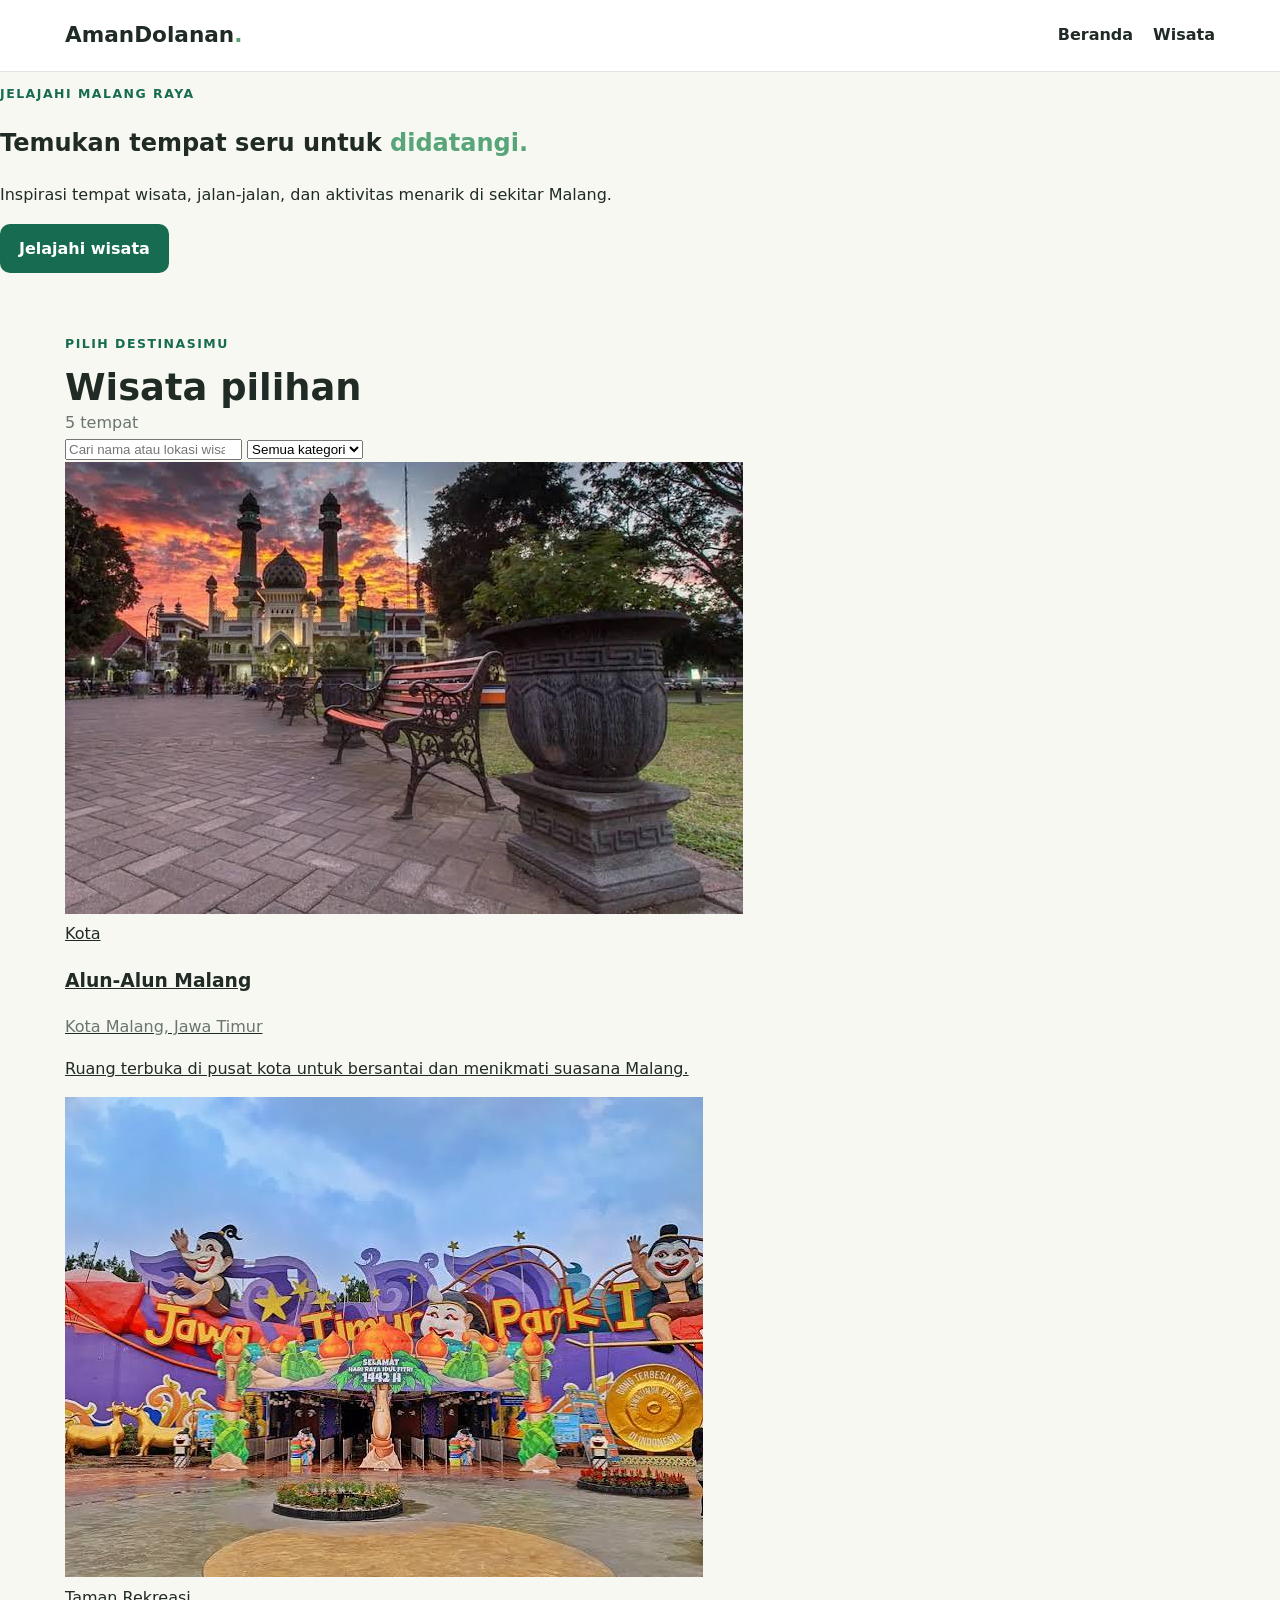
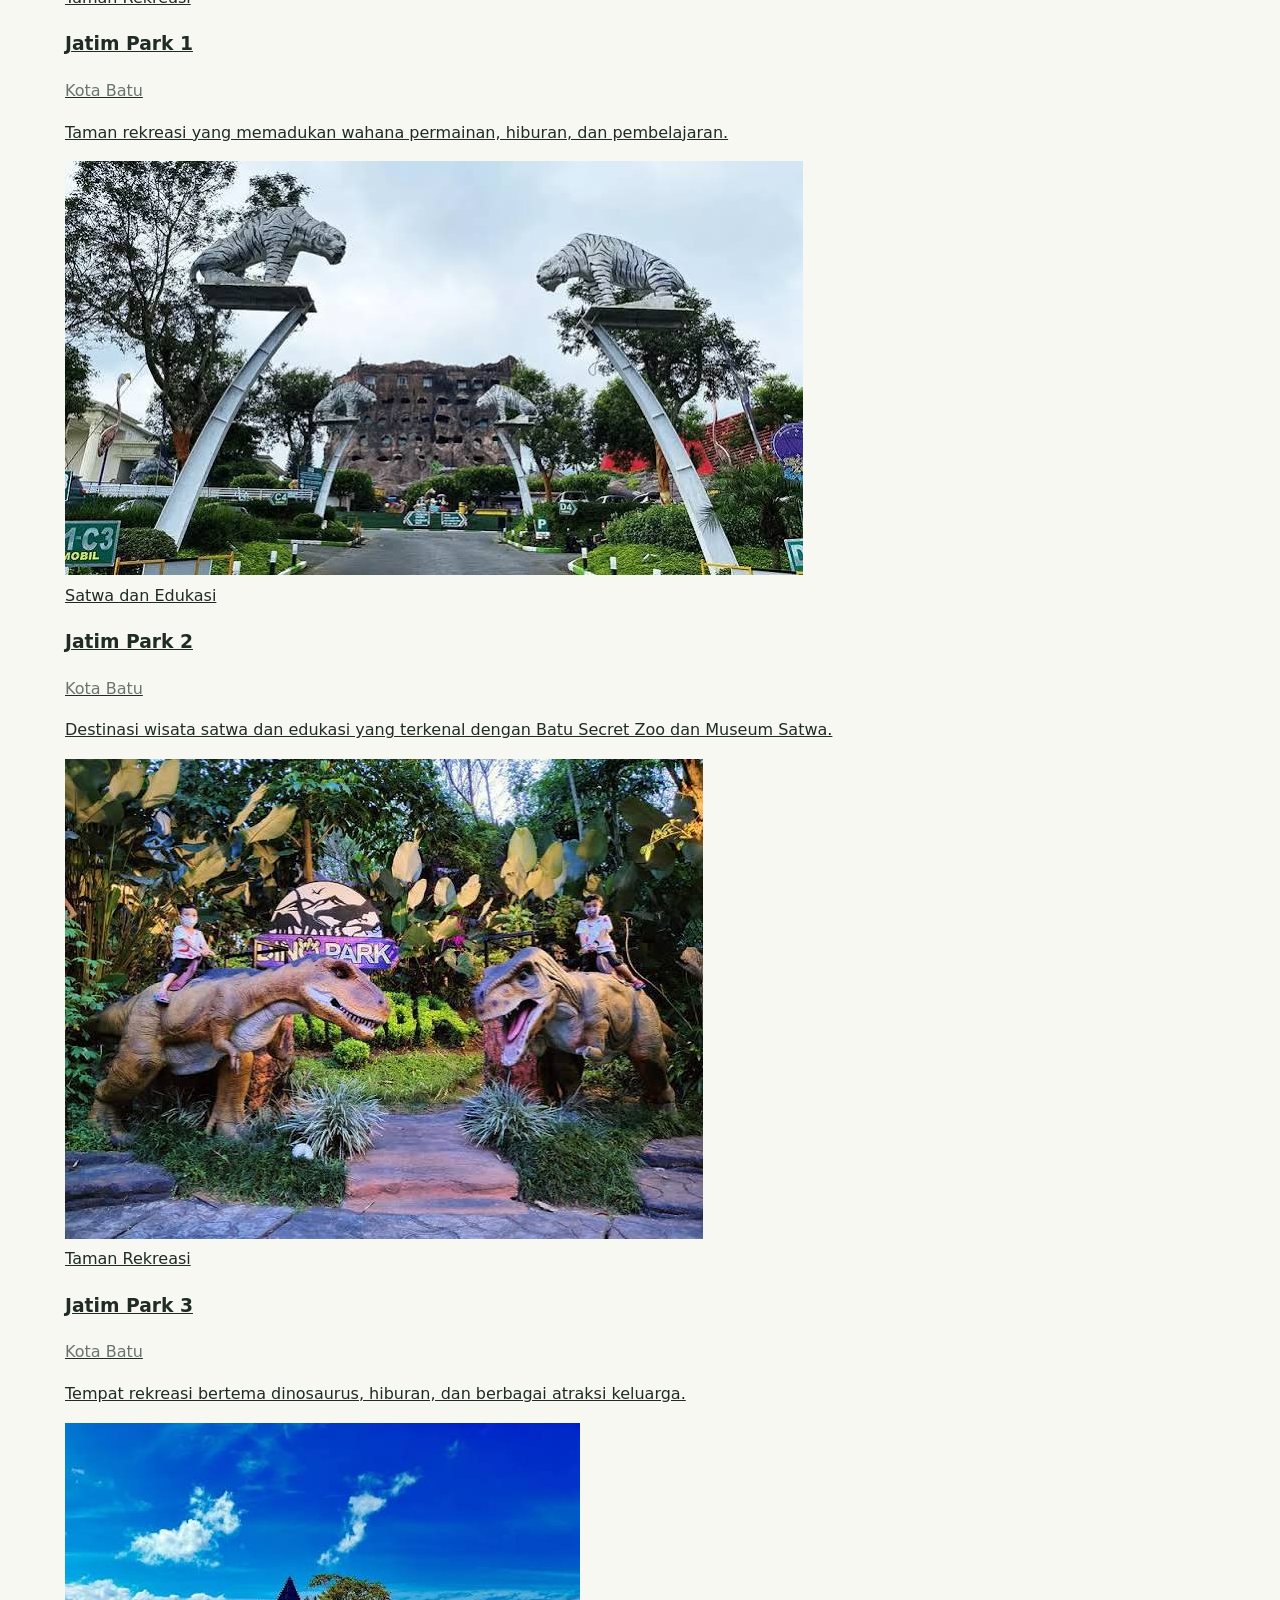
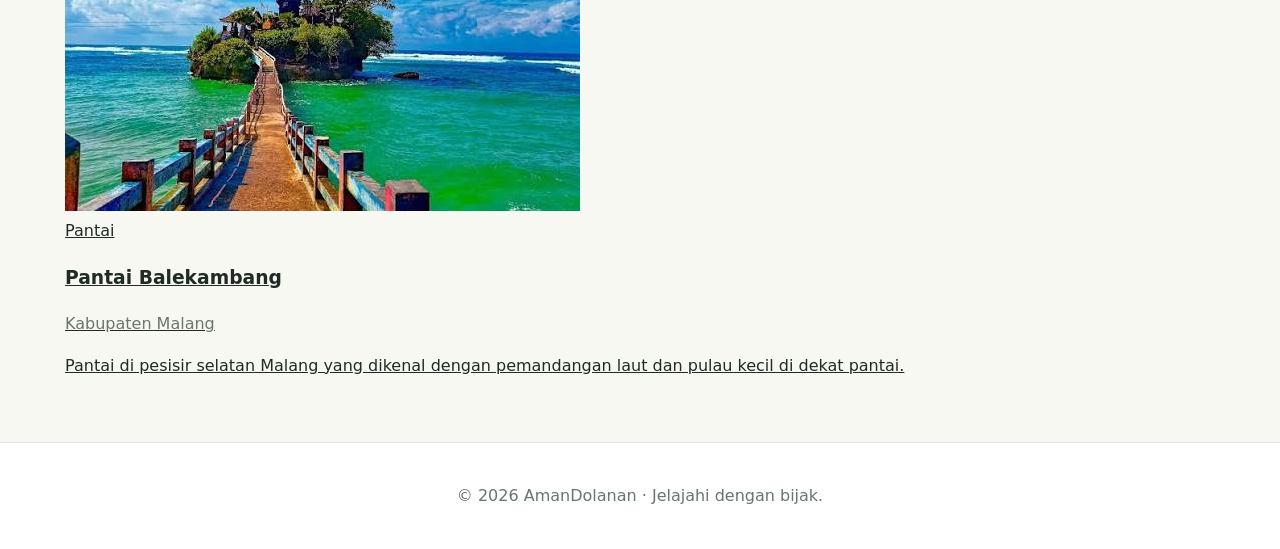
<file: index.html>
<!DOCTYPE html>
<html lang="id">
<head>
  <meta charset="UTF-8">
  <meta name="viewport" content="width=device-width, initial-scale=1.0">
  <meta name="description" content="Temukan tempat wisata dan aktivitas menarik di Malang Raya.">
  <title>AmanDolanan — Jelajahi Malang</title>
  <link rel="stylesheet" href="css/base.css">
  <link rel="stylesheet" href="css/home.css">
  <script src="js/data-wisata.js" defer></script>
  <script src="js/beranda.js" defer></script>
</head>
<body data-page="home">
  <header class="site-header">
    <a class="brand" href="index.html">AmanDolanan<span>.</span></a>
    <nav><a href="index.html">Beranda</a><a href="#daftar-wisata">Wisata</a></nav>
  </header>

  <main>
    <section class="hero">
      <p class="eyebrow">JELAJAHI MALANG RAYA</p>
      <h1>Temukan tempat seru untuk <span>didatangi.</span></h1>
      <p>Inspirasi tempat wisata, jalan-jalan, dan aktivitas menarik di sekitar Malang.</p>
      <a class="button" href="#daftar-wisata">Jelajahi wisata</a>
    </section>

    <section class="content-section" id="daftar-wisata">
      <div class="section-heading">
        <div>
          <p class="eyebrow">PILIH DESTINASIMU</p>
          <h2>Wisata pilihan</h2>
        </div> 
        <span id="jumlah-wisata" class="muted"></span>
      </div>

      <div class="filters">
        <input id="search-wisata" type="search" placeholder="Cari nama atau lokasi wisata...">
        <select id="filter-kategori" aria-label="Filter kategori">
          <option value="semua">Semua kategori</option>
          <option value="Kota">Kota</option>
          <option value="Taman Rekreasi">Taman rekreasi</option>
          <option value="Pantai">Pantai</option>
          <option value="Alam">Alam</option>
        </select>
      </div>

      <div id="daftar-kartu" class="tour-grid" aria-live="polite"></div>
      <p id="pesan-kosong" class="empty-state" hidden>
        Wisata tidak ditemukan. Coba kata kunci lain.
      </p>
    </section>
  </main>

  <footer class="site-footer">
    <p>© <span id="tahun"></span> AmanDolanan · Jelajahi dengan bijak.</p>
  </footer>
</body>
</html>
</file>
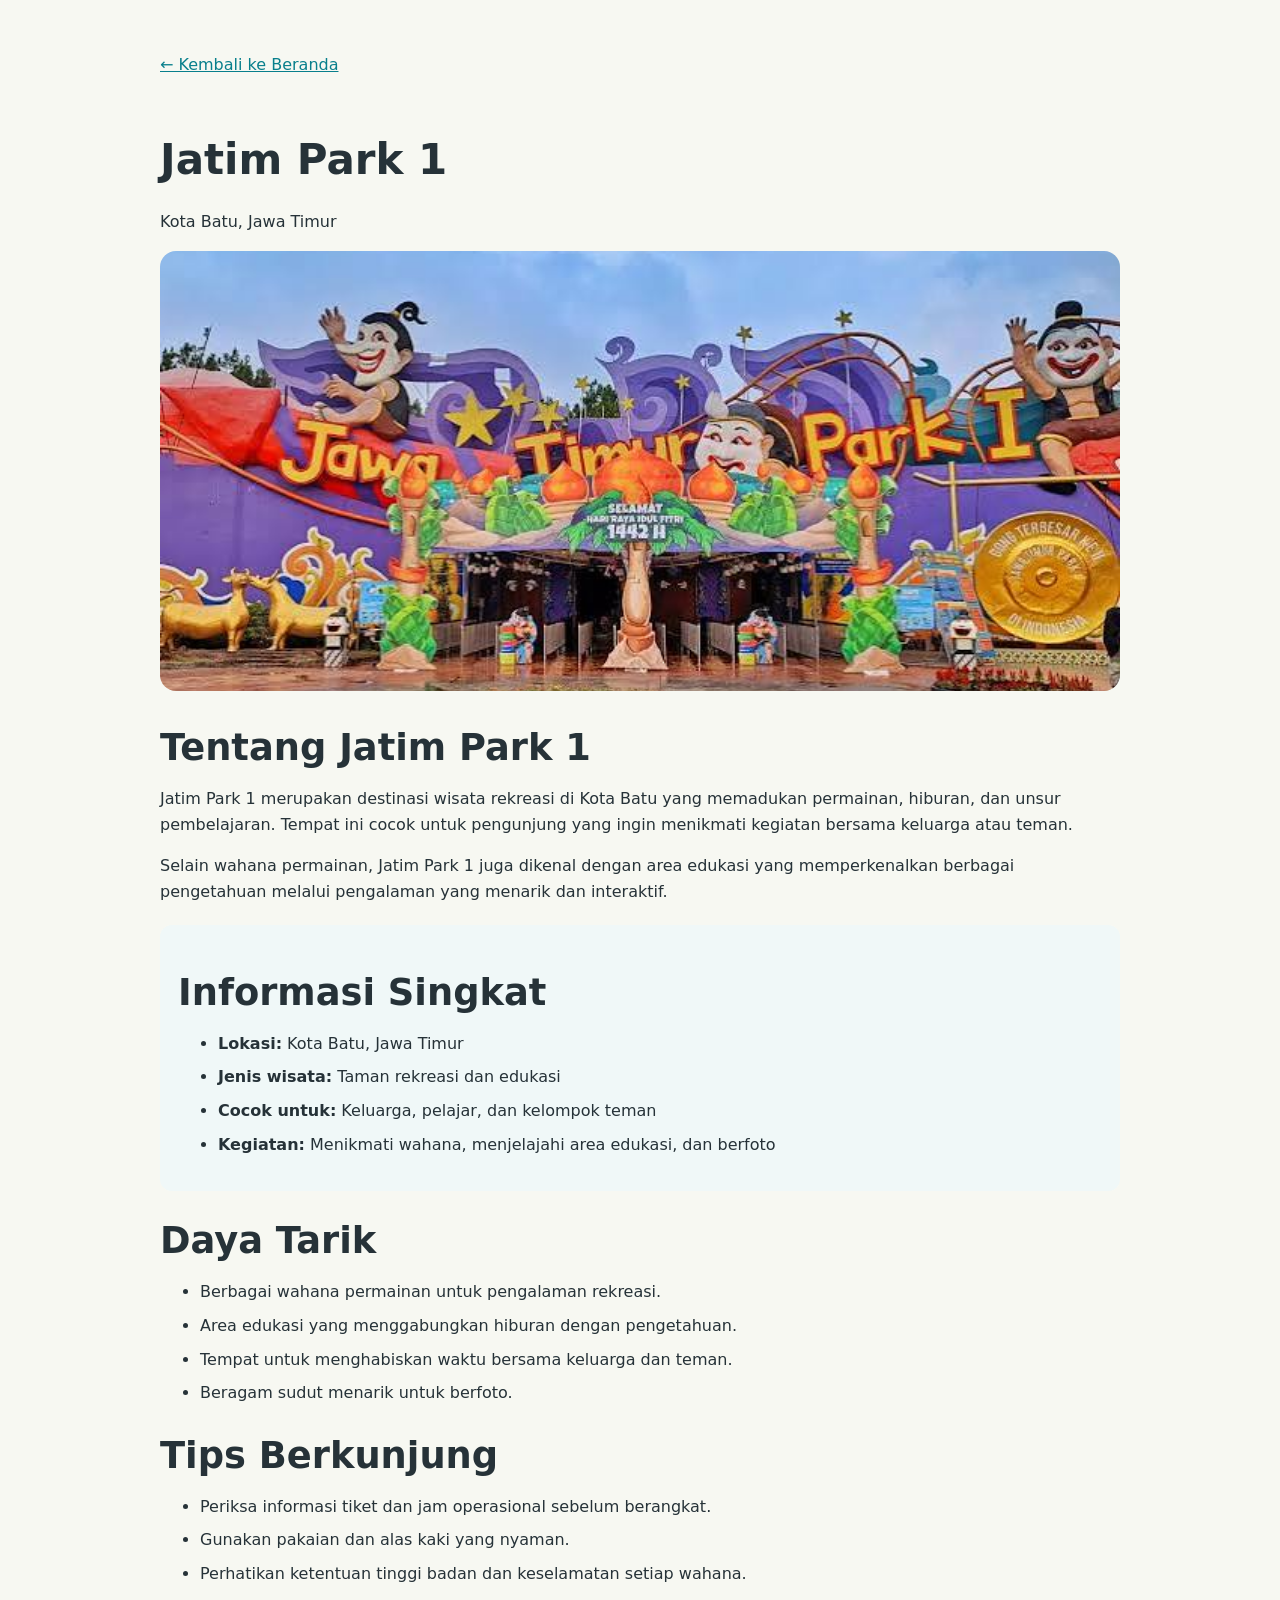
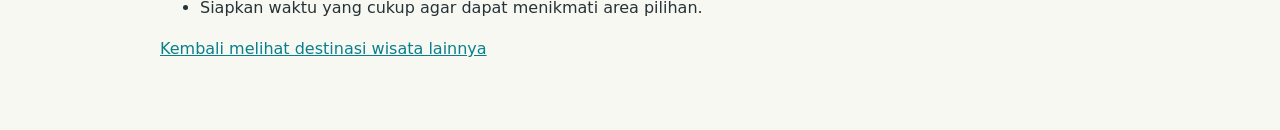
<file: wisata/jatim-park-1.html>
<!DOCTYPE html>
<html lang="id">
<head>
  <meta charset="UTF-8">
  <meta name="viewport" content="width=device-width, initial-scale=1.0">
  <title>Jatim Park 1 - AmanDolanan</title>
  <link rel="stylesheet" href="../css/base.css">
  <style>
    .detail-wisata{max-width:1000px;margin:32px auto;padding:20px;color:#263238}
    .detail-wisata a{color:#087f8c}
    .hero-img{width:100%;max-height:440px;object-fit:cover;border-radius:16px}
    .info-box{background:#f0f8f8;padding:18px;border-radius:12px;margin:20px 0}
    .detail-wisata h1{font-size:clamp(28px,5vw,42px);margin-bottom:12px}
    .detail-wisata h2{margin-top:28px}
    .detail-wisata li{margin-bottom:8px}
    .back-link{display:inline-block;margin-bottom:20px}
  </style>
</head>
<body>
  <main class="detail-wisata">
    <a class="back-link" href="../index.html">← Kembali ke Beranda</a>

    <h1>Jatim Park 1</h1>
    <p>Kota Batu, Jawa Timur</p>

    <img class="hero-img"
      src="../aset/jatim-park-1.jpg"
      alt="Jatim Park 1 di Kota Batu">

    <section>
      <h2>Tentang Jatim Park 1</h2>
      <p>
        Jatim Park 1 merupakan destinasi wisata rekreasi di Kota Batu
        yang memadukan permainan, hiburan, dan unsur pembelajaran.
        Tempat ini cocok untuk pengunjung yang ingin menikmati kegiatan
        bersama keluarga atau teman.
      </p>
      <p>
        Selain wahana permainan, Jatim Park 1 juga dikenal dengan
        area edukasi yang memperkenalkan berbagai pengetahuan melalui
        pengalaman yang menarik dan interaktif.
      </p>
    </section>

    <section class="info-box">
      <h2>Informasi Singkat</h2>
      <ul>
        <li><strong>Lokasi:</strong> Kota Batu, Jawa Timur</li>
        <li><strong>Jenis wisata:</strong> Taman rekreasi dan edukasi</li>
        <li><strong>Cocok untuk:</strong> Keluarga, pelajar, dan kelompok teman</li>
        <li><strong>Kegiatan:</strong> Menikmati wahana, menjelajahi area edukasi, dan berfoto</li>
      </ul>
    </section>

    <section>
      <h2>Daya Tarik</h2>
      <ul>
        <li>Berbagai wahana permainan untuk pengalaman rekreasi.</li>
        <li>Area edukasi yang menggabungkan hiburan dengan pengetahuan.</li>
        <li>Tempat untuk menghabiskan waktu bersama keluarga dan teman.</li>
        <li>Beragam sudut menarik untuk berfoto.</li>
      </ul>
    </section>

    <section>
      <h2>Tips Berkunjung</h2>
      <ul>
        <li>Periksa informasi tiket dan jam operasional sebelum berangkat.</li>
        <li>Gunakan pakaian dan alas kaki yang nyaman.</li>
        <li>Perhatikan ketentuan tinggi badan dan keselamatan setiap wahana.</li>
        <li>Siapkan waktu yang cukup agar dapat menikmati area pilihan.</li>
      </ul>
    </section>

    <p><a href="../index.html">Kembali melihat destinasi wisata lainnya</a></p>
  </main>
</body>
</html>
</file>
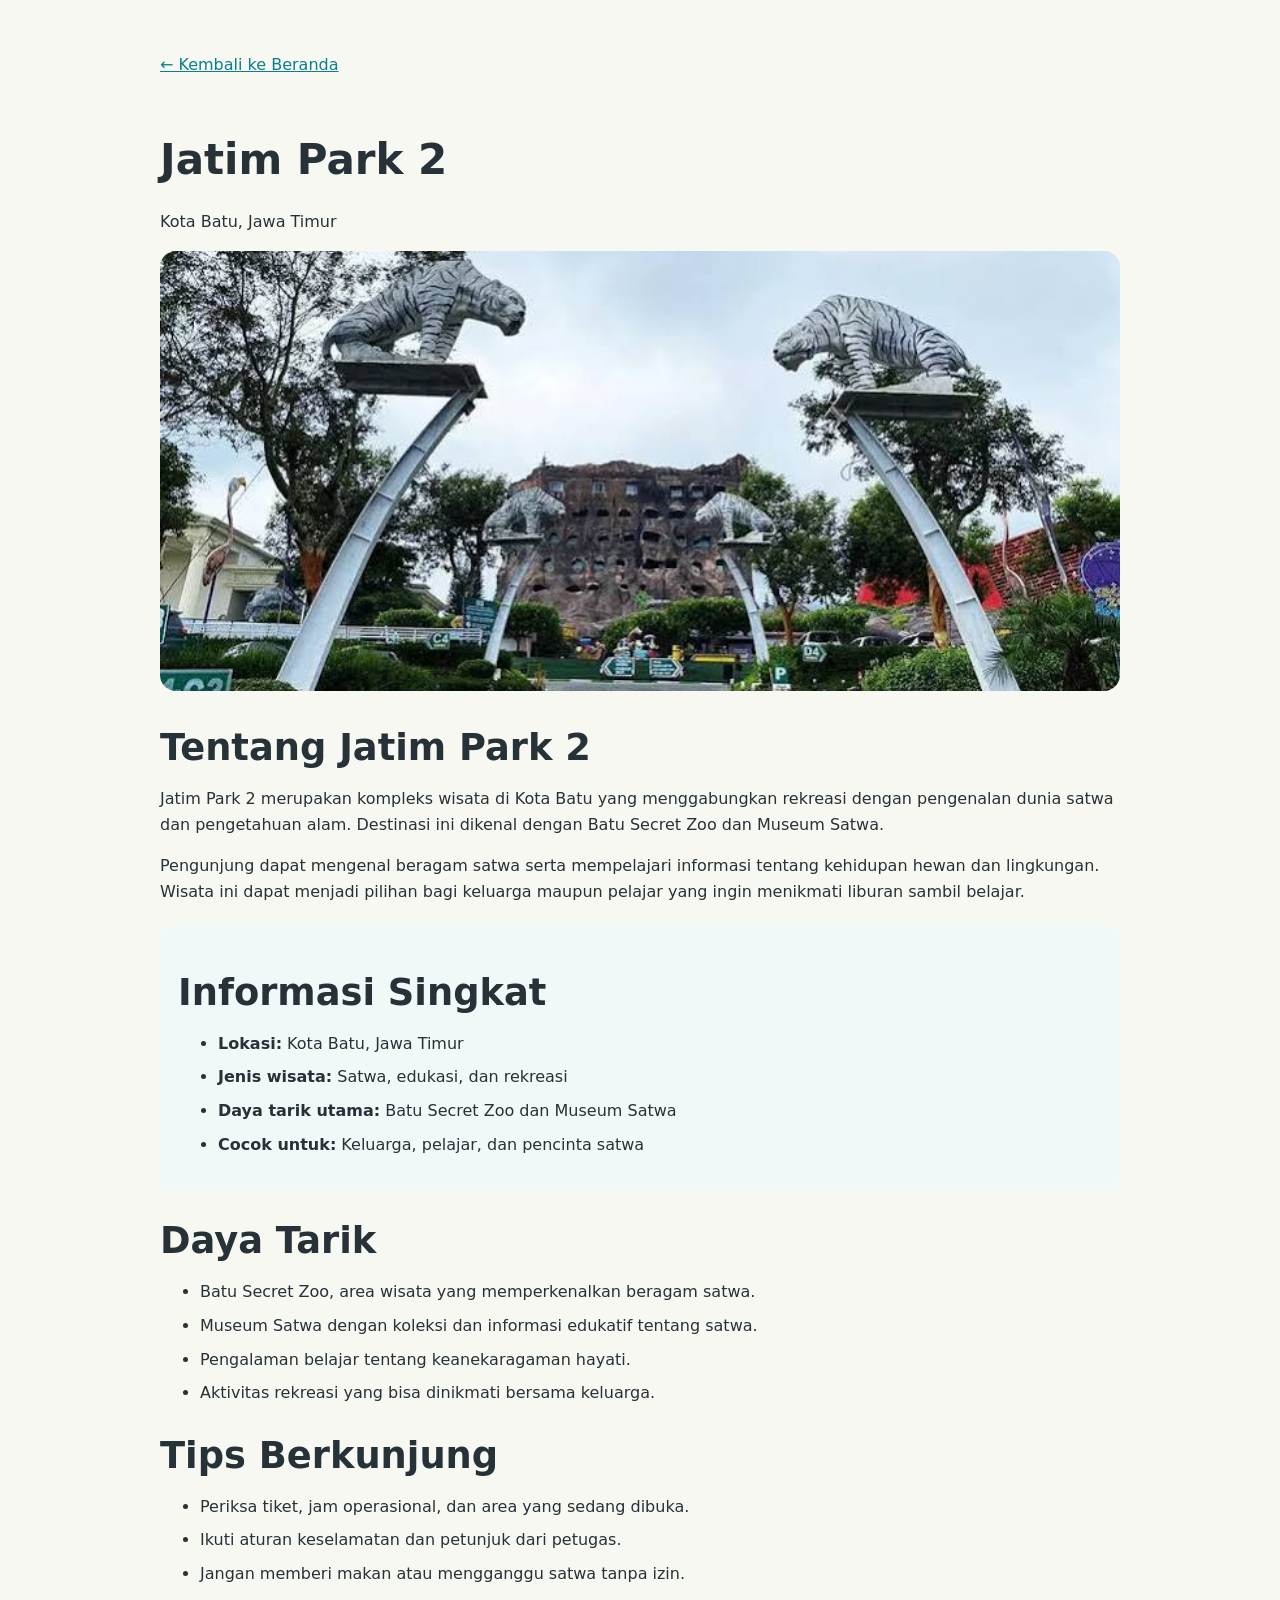
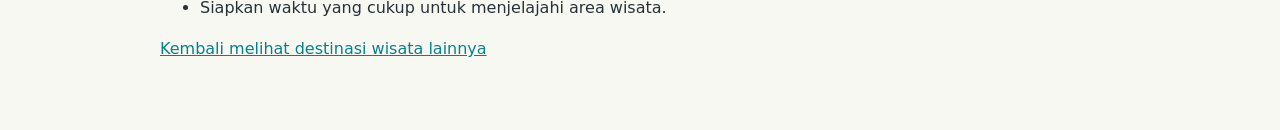
<file: wisata/jatim-park-2.html>
<!DOCTYPE html>
<html lang="id">
<head>
  <meta charset="UTF-8">
  <meta name="viewport" content="width=device-width, initial-scale=1.0">
  <title>Jatim Park 2 - AmanDolanan</title>
  <link rel="stylesheet" href="../css/base.css">
  <style>
    .detail-wisata{max-width:1000px;margin:32px auto;padding:20px;color:#263238}
    .detail-wisata a{color:#087f8c}
    .hero-img{width:100%;max-height:440px;object-fit:cover;border-radius:16px}
    .info-box{background:#f0f8f8;padding:18px;border-radius:12px;margin:20px 0}
    .detail-wisata h1{font-size:clamp(28px,5vw,42px);margin-bottom:12px}
    .detail-wisata h2{margin-top:28px}
    .detail-wisata li{margin-bottom:8px}
    .back-link{display:inline-block;margin-bottom:20px}
  </style>
</head>
<body>
  <main class="detail-wisata">
    <a class="back-link" href="../index.html">← Kembali ke Beranda</a>

    <h1>Jatim Park 2</h1>
    <p>Kota Batu, Jawa Timur</p>

    <img class="hero-img"
      src="../aset/jatim-park-2.jpg"
      alt="Jatim Park 2 di Kota Batu">

    <section>
      <h2>Tentang Jatim Park 2</h2>
      <p>
        Jatim Park 2 merupakan kompleks wisata di Kota Batu yang
        menggabungkan rekreasi dengan pengenalan dunia satwa dan
        pengetahuan alam. Destinasi ini dikenal dengan Batu Secret Zoo
        dan Museum Satwa.
      </p>
      <p>
        Pengunjung dapat mengenal beragam satwa serta mempelajari
        informasi tentang kehidupan hewan dan lingkungan. Wisata ini
        dapat menjadi pilihan bagi keluarga maupun pelajar yang ingin
        menikmati liburan sambil belajar.
      </p>
    </section>

    <section class="info-box">
      <h2>Informasi Singkat</h2>
      <ul>
        <li><strong>Lokasi:</strong> Kota Batu, Jawa Timur</li>
        <li><strong>Jenis wisata:</strong> Satwa, edukasi, dan rekreasi</li>
        <li><strong>Daya tarik utama:</strong> Batu Secret Zoo dan Museum Satwa</li>
        <li><strong>Cocok untuk:</strong> Keluarga, pelajar, dan pencinta satwa</li>
      </ul>
    </section>

    <section>
      <h2>Daya Tarik</h2>
      <ul>
        <li>Batu Secret Zoo, area wisata yang memperkenalkan beragam satwa.</li>
        <li>Museum Satwa dengan koleksi dan informasi edukatif tentang satwa.</li>
        <li>Pengalaman belajar tentang keanekaragaman hayati.</li>
        <li>Aktivitas rekreasi yang bisa dinikmati bersama keluarga.</li>
      </ul>
    </section>

    <section>
      <h2>Tips Berkunjung</h2>
      <ul>
        <li>Periksa tiket, jam operasional, dan area yang sedang dibuka.</li>
        <li>Ikuti aturan keselamatan dan petunjuk dari petugas.</li>
        <li>Jangan memberi makan atau mengganggu satwa tanpa izin.</li>
        <li>Siapkan waktu yang cukup untuk menjelajahi area wisata.</li>
      </ul>
    </section>

    <p><a href="../index.html">Kembali melihat destinasi wisata lainnya</a></p>
  </main>
</body>
</html>
</file>
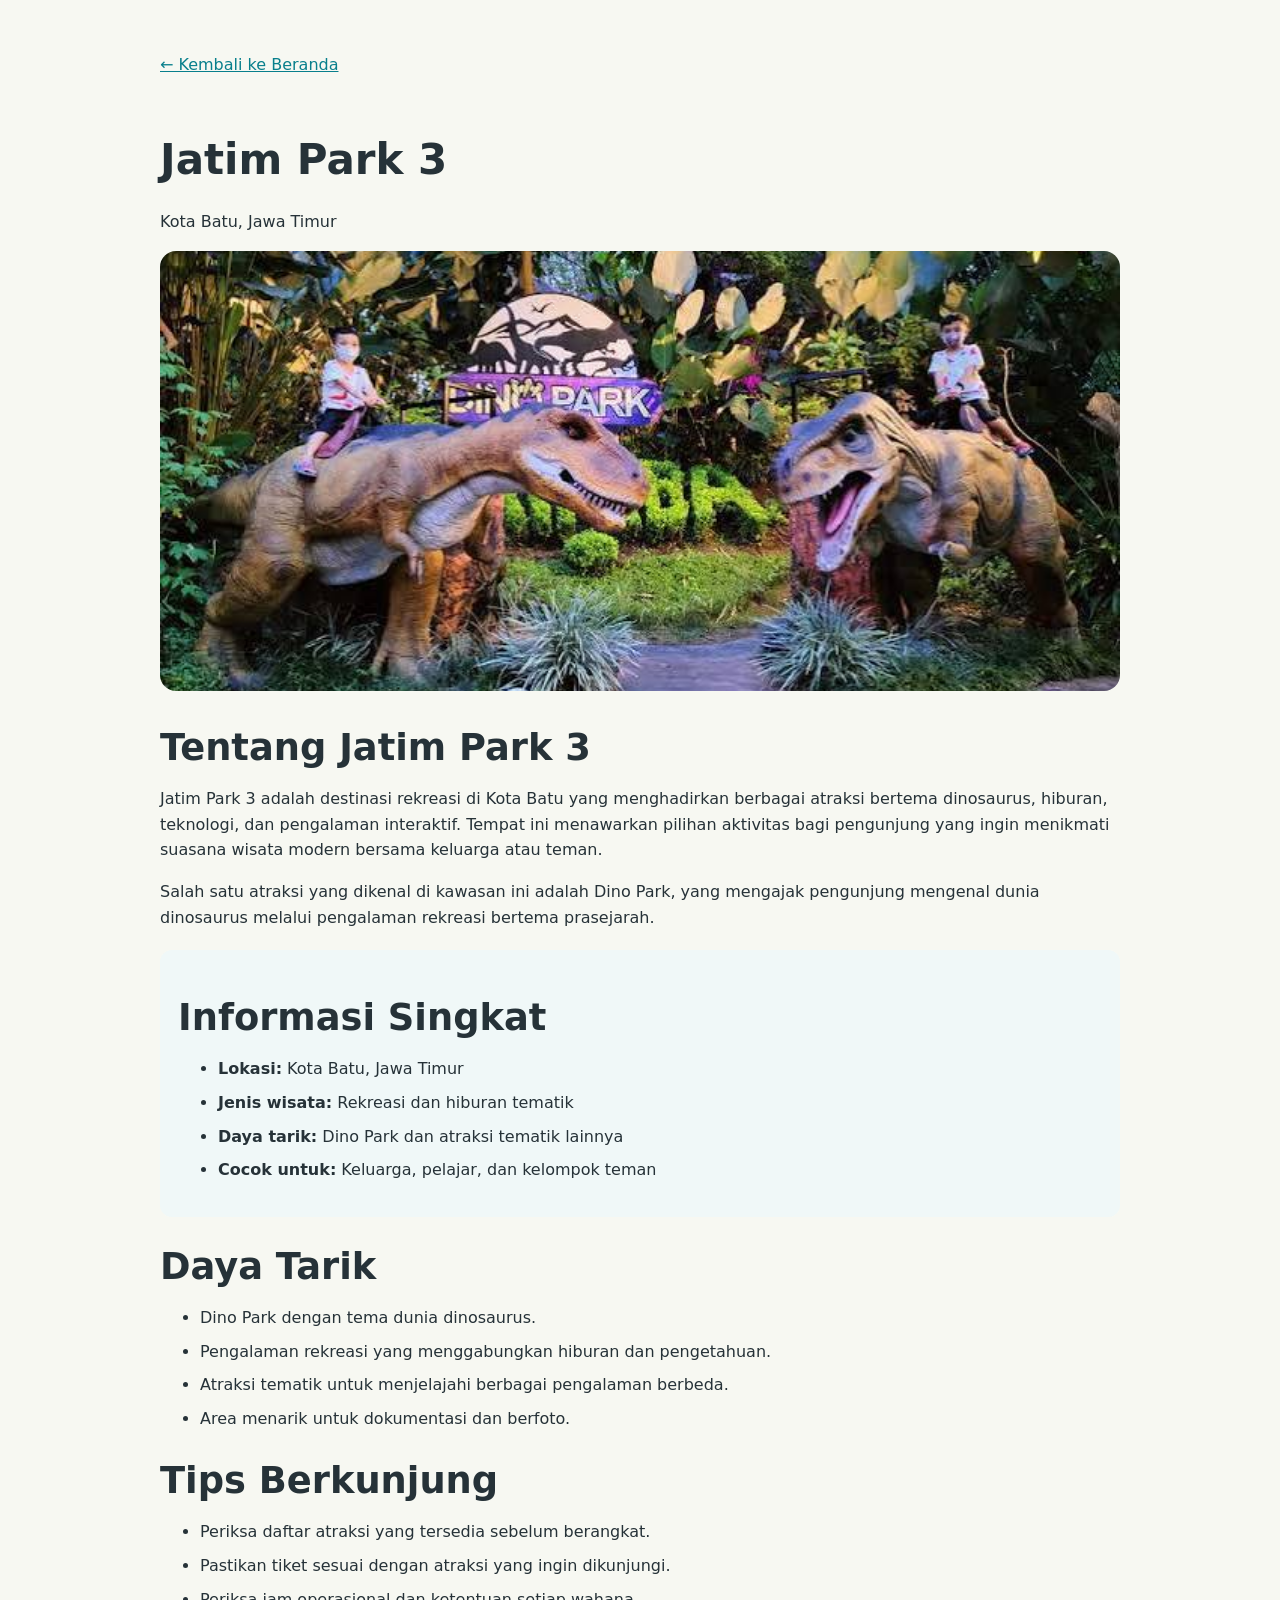
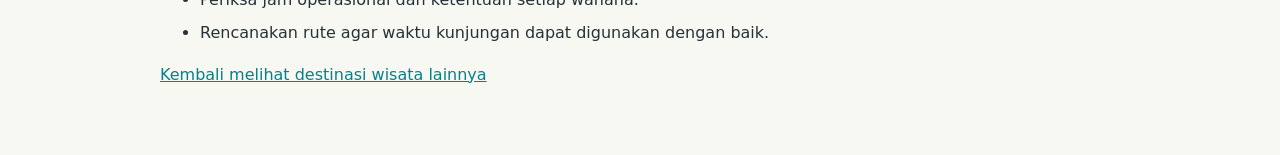
<file: wisata/jatim-park-3.html>
<!DOCTYPE html>
<html lang="id">
<head>
  <meta charset="UTF-8">
  <meta name="viewport" content="width=device-width, initial-scale=1.0">
  <title>Jatim Park 3 - AmanDolanan</title>
  <link rel="stylesheet" href="../css/base.css">
  <style>
    .detail-wisata{max-width:1000px;margin:32px auto;padding:20px;color:#263238}
    .detail-wisata a{color:#087f8c}
    .hero-img{width:100%;max-height:440px;object-fit:cover;border-radius:16px}
    .info-box{background:#f0f8f8;padding:18px;border-radius:12px;margin:20px 0}
    .detail-wisata h1{font-size:clamp(28px,5vw,42px);margin-bottom:12px}
    .detail-wisata h2{margin-top:28px}
    .detail-wisata li{margin-bottom:8px}
    .back-link{display:inline-block;margin-bottom:20px}
  </style>
</head>
<body>
  <main class="detail-wisata">
    <a class="back-link" href="../index.html">← Kembali ke Beranda</a>

    <h1>Jatim Park 3</h1>
    <p>Kota Batu, Jawa Timur</p>

    <img class="hero-img"
      src="../aset/jatim-park-3.jpg"
      alt="Jatim Park 3 di Kota Batu">

    <section>
      <h2>Tentang Jatim Park 3</h2>
      <p>
        Jatim Park 3 adalah destinasi rekreasi di Kota Batu yang
        menghadirkan berbagai atraksi bertema dinosaurus, hiburan,
        teknologi, dan pengalaman interaktif. Tempat ini menawarkan
        pilihan aktivitas bagi pengunjung yang ingin menikmati suasana
        wisata modern bersama keluarga atau teman.
      </p>
      <p>
        Salah satu atraksi yang dikenal di kawasan ini adalah Dino Park,
        yang mengajak pengunjung mengenal dunia dinosaurus melalui
        pengalaman rekreasi bertema prasejarah.
      </p>
    </section>

    <section class="info-box">
      <h2>Informasi Singkat</h2>
      <ul>
        <li><strong>Lokasi:</strong> Kota Batu, Jawa Timur</li>
        <li><strong>Jenis wisata:</strong> Rekreasi dan hiburan tematik</li>
        <li><strong>Daya tarik:</strong> Dino Park dan atraksi tematik lainnya</li>
        <li><strong>Cocok untuk:</strong> Keluarga, pelajar, dan kelompok teman</li>
      </ul>
    </section>

    <section>
      <h2>Daya Tarik</h2>
      <ul>
        <li>Dino Park dengan tema dunia dinosaurus.</li>
        <li>Pengalaman rekreasi yang menggabungkan hiburan dan pengetahuan.</li>
        <li>Atraksi tematik untuk menjelajahi berbagai pengalaman berbeda.</li>
        <li>Area menarik untuk dokumentasi dan berfoto.</li>
      </ul>
    </section>

    <section>
      <h2>Tips Berkunjung</h2>
      <ul>
        <li>Periksa daftar atraksi yang tersedia sebelum berangkat.</li>
        <li>Pastikan tiket sesuai dengan atraksi yang ingin dikunjungi.</li>
        <li>Periksa jam operasional dan ketentuan setiap wahana.</li>
        <li>Rencanakan rute agar waktu kunjungan dapat digunakan dengan baik.</li>
      </ul>
    </section>

    <p><a href="../index.html">Kembali melihat destinasi wisata lainnya</a></p>
  </main>
</body>
</html>
</file>
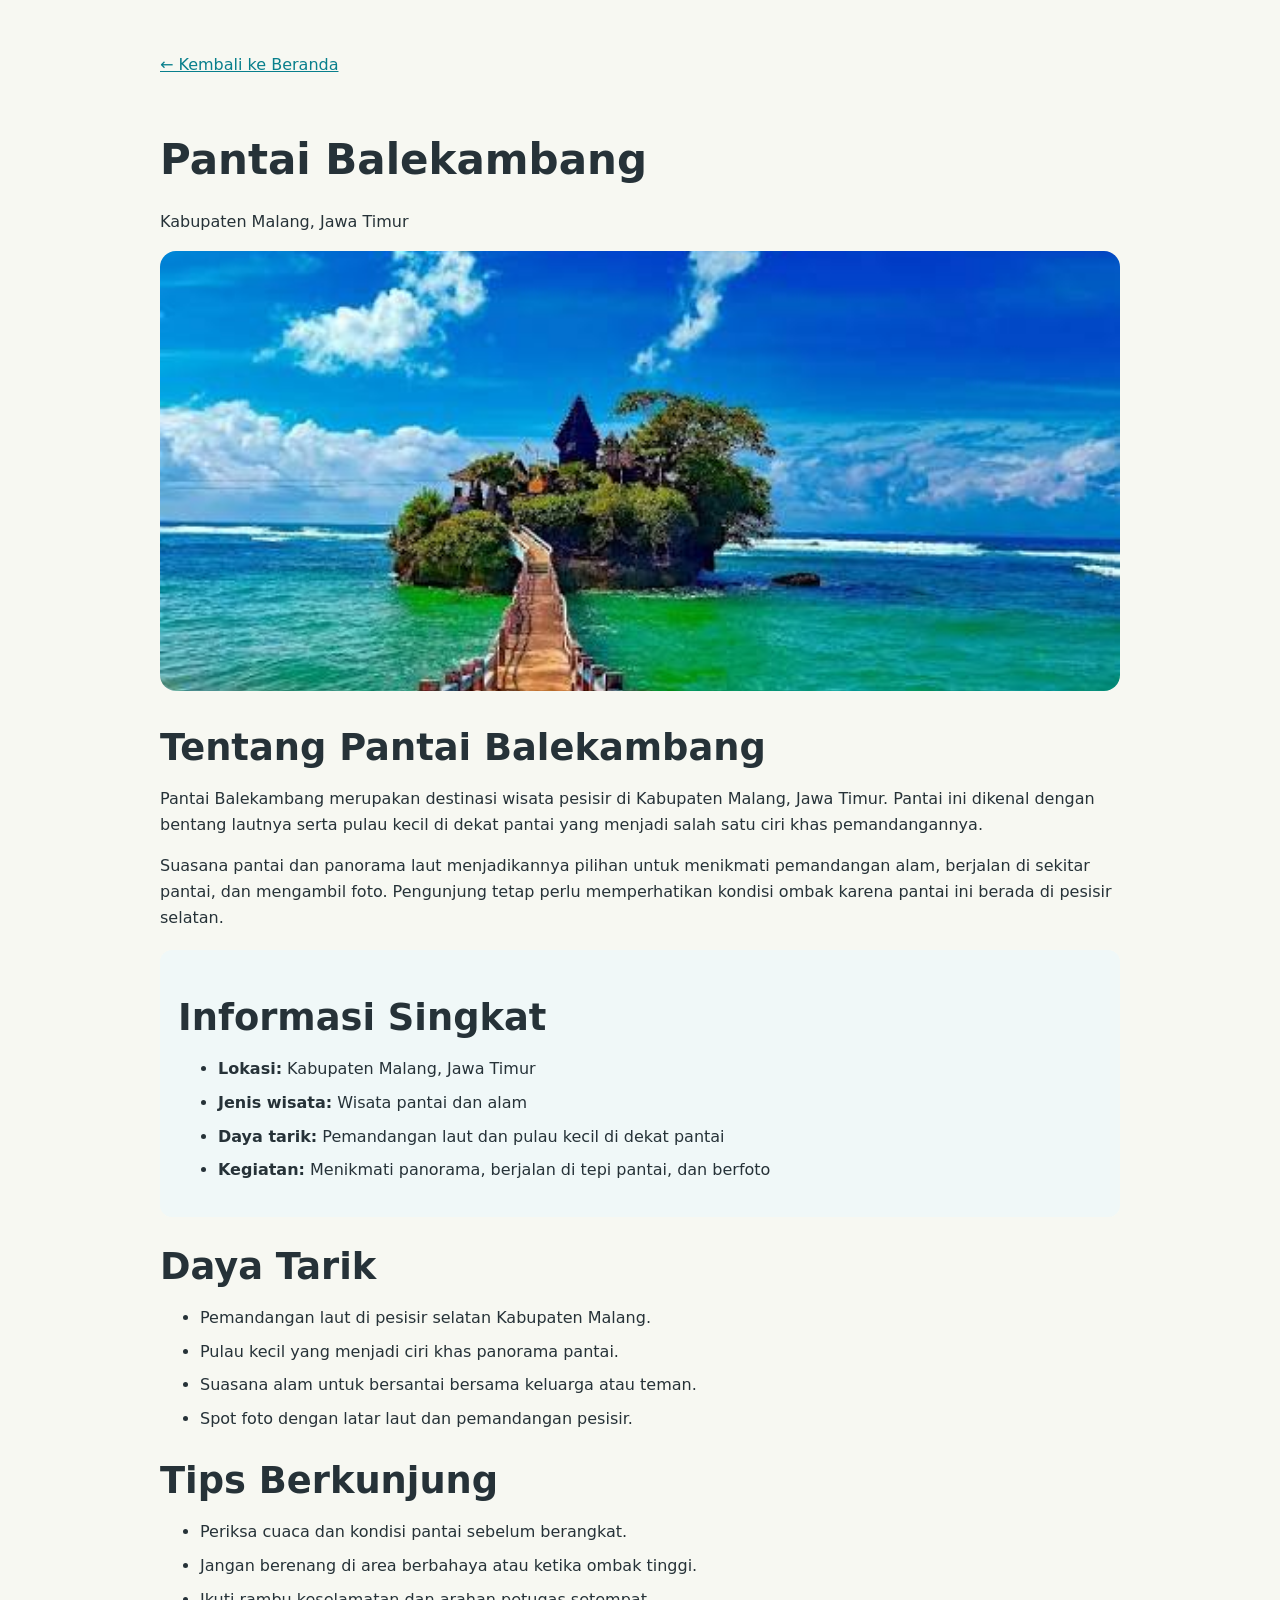
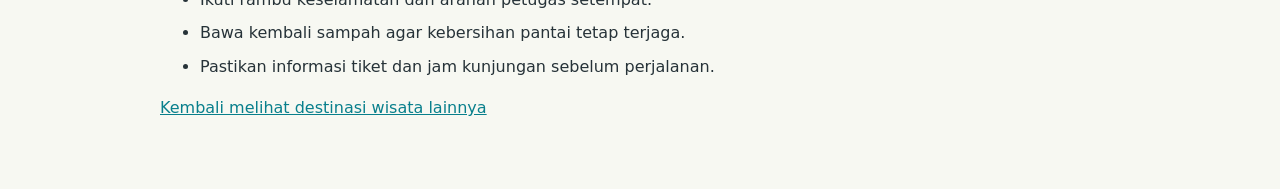
<file: wisata/pantai-balekambang.html>
<!DOCTYPE html>
<html lang="id">
<head>
  <meta charset="UTF-8">
  <meta name="viewport" content="width=device-width, initial-scale=1.0">
  <title>Pantai Balekambang - AmanDolanan</title>
  <link rel="stylesheet" href="../css/base.css">
  <style>
    .detail-wisata{max-width:1000px;margin:32px auto;padding:20px;color:#263238}
    .detail-wisata a{color:#087f8c}
    .hero-img{width:100%;max-height:440px;object-fit:cover;border-radius:16px}
    .info-box{background:#f0f8f8;padding:18px;border-radius:12px;margin:20px 0}
    .detail-wisata h1{font-size:clamp(28px,5vw,42px);margin-bottom:12px}
    .detail-wisata h2{margin-top:28px}
    .detail-wisata li{margin-bottom:8px}
    .back-link{display:inline-block;margin-bottom:20px}
  </style>
</head>
<body>
  <main class="detail-wisata">
    <a class="back-link" href="../index.html">← Kembali ke Beranda</a>

    <h1>Pantai Balekambang</h1>
    <p>Kabupaten Malang, Jawa Timur</p>

    <img class="hero-img"
      src="../aset/pantai-balekambang.jpg"
      alt="Pemandangan Pantai Balekambang di Kabupaten Malang">

    <section>
      <h2>Tentang Pantai Balekambang</h2>
      <p>
        Pantai Balekambang merupakan destinasi wisata pesisir di
        Kabupaten Malang, Jawa Timur. Pantai ini dikenal dengan
        bentang lautnya serta pulau kecil di dekat pantai yang menjadi
        salah satu ciri khas pemandangannya.
      </p>
      <p>
        Suasana pantai dan panorama laut menjadikannya pilihan untuk
        menikmati pemandangan alam, berjalan di sekitar pantai, dan
        mengambil foto. Pengunjung tetap perlu memperhatikan kondisi
        ombak karena pantai ini berada di pesisir selatan.
      </p>
    </section>

    <section class="info-box">
      <h2>Informasi Singkat</h2>
      <ul>
        <li><strong>Lokasi:</strong> Kabupaten Malang, Jawa Timur</li>
        <li><strong>Jenis wisata:</strong> Wisata pantai dan alam</li>
        <li><strong>Daya tarik:</strong> Pemandangan laut dan pulau kecil di dekat pantai</li>
        <li><strong>Kegiatan:</strong> Menikmati panorama, berjalan di tepi pantai, dan berfoto</li>
      </ul>
    </section>

    <section>
      <h2>Daya Tarik</h2>
      <ul>
        <li>Pemandangan laut di pesisir selatan Kabupaten Malang.</li>
        <li>Pulau kecil yang menjadi ciri khas panorama pantai.</li>
        <li>Suasana alam untuk bersantai bersama keluarga atau teman.</li>
        <li>Spot foto dengan latar laut dan pemandangan pesisir.</li>
      </ul>
    </section>

    <section>
      <h2>Tips Berkunjung</h2>
      <ul>
        <li>Periksa cuaca dan kondisi pantai sebelum berangkat.</li>
        <li>Jangan berenang di area berbahaya atau ketika ombak tinggi.</li>
        <li>Ikuti rambu keselamatan dan arahan petugas setempat.</li>
        <li>Bawa kembali sampah agar kebersihan pantai tetap terjaga.</li>
        <li>Pastikan informasi tiket dan jam kunjungan sebelum perjalanan.</li>
      </ul>
    </section>

    <p><a href="../index.html">Kembali melihat destinasi wisata lainnya</a></p>
  </main>
</body>
</html>
</file>
<file: css/base.css>
:root {
  --green: #176b50;
  --green-dark: #104b39;
  --cream: #f7f8f2;
  --text: #202b25;
  --muted: #69756d;
  --border: #e1e7df;
}

* {
  box-sizing: border-box;
}

html {
  scroll-behavior: smooth;
}

body {
  margin: 0;
  color: var(--text);
  background: var(--cream);
  font-family: system-ui, -apple-system, sans-serif;
  line-height: 1.6;
}

a {
  color: inherit;
}

.site-header {
  display: flex;
  align-items: center;
  justify-content: space-between;
  gap: 20px;
  padding: 18px max(5%, calc((100% - 1150px) / 2));
  background: white;
  border-bottom: 1px solid var(--border);
}

.brand {
  font-size: 1.35rem;
  font-weight: 800;
  text-decoration: none;
}

.brand span,
.hero h1 span {
  color: #57a579;
}

.site-header nav {
  display: flex;
  gap: 20px;
}

.site-header nav a {
  text-decoration: none;
  font-weight: 600;
}

.content-section,
.detail-main {
  width: min(1150px, 90%);
  margin: 0 auto;
  padding: 48px 0;
}

.eyebrow {
  color: var(--green);
  font-size: 0.78rem;
  font-weight: 800;
  letter-spacing: 0.12em;
}

h1, h2, h3, p {
  overflow-wrap: anywhere;
}

h2 {
  margin: 0;
  font-size: clamp(1.7rem, 4vw, 2.3rem);
  line-height: 1.2;
}

.muted {
  color: var(--muted);
}

.button {
  display: inline-block;
  padding: 12px 19px;
  border-radius: 10px;
  color: white;
  background: var(--green);
  font-weight: 700;
  text-decoration: none;
}

.button:hover {
  background: var(--green-dark);
}

.site-footer {
  padding: 24px 5%;
  text-align: center;
  color: var(--muted);
  background: white;
  border-top: 1px solid var(--border);
}

@media (max-width: 560px) {
  .site-header {
    padding: 15px 5%;
  }

  .site-header nav {
    gap: 12px;
  }

  .content-section,
  .detail-main {
    padding: 32px 0;
  }
}
</file>
<file: css/home.css>

</file>
